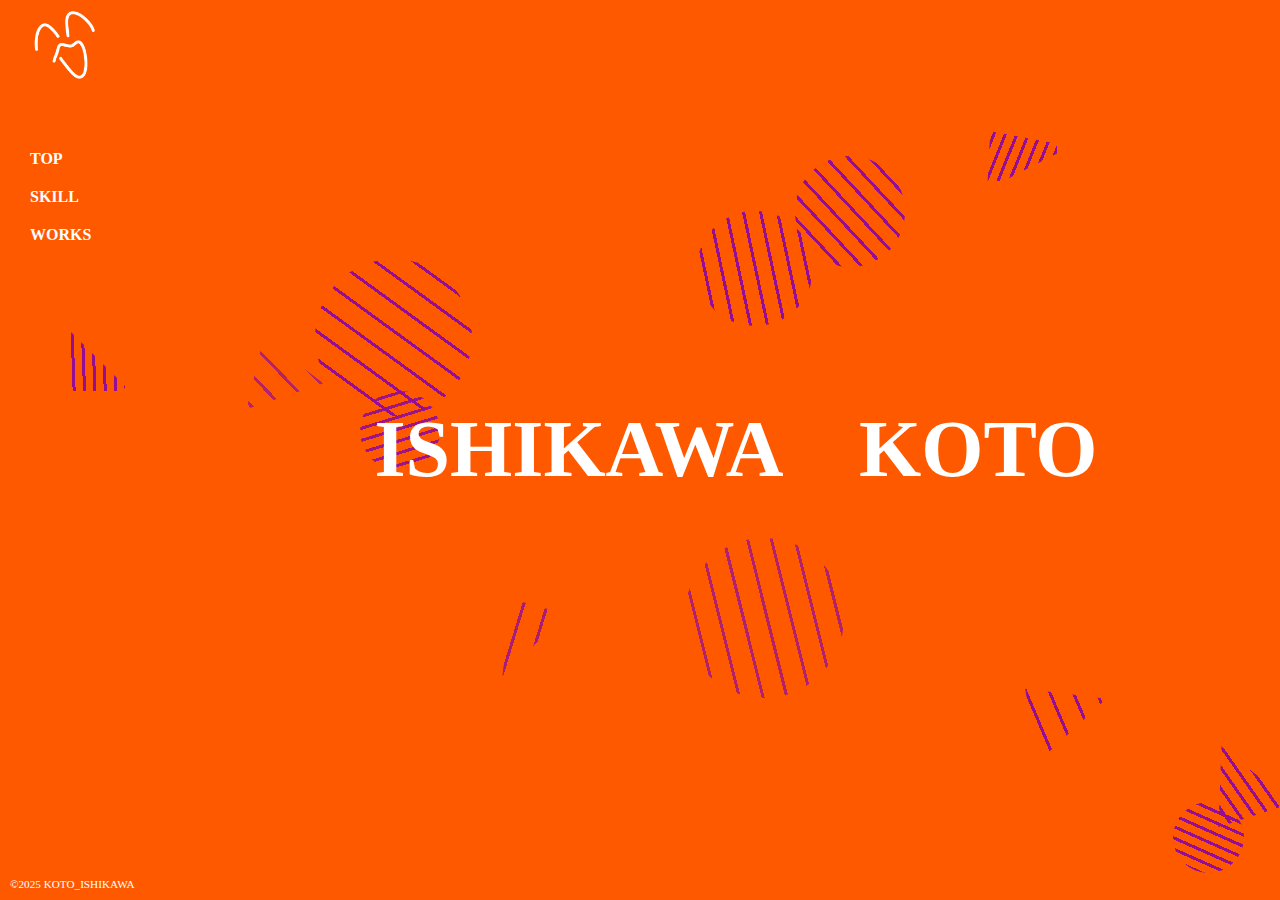
<file: index.html>
<!DOCTYPE html>
<html lang="ja">

<head>
    <meta charset="UTF-8">
    <meta name="viewport" content="width=device-width, initial-scale=1.0">
    <title>TopPage</title>
    <link rel="stylesheet" href="./index.css    ">
    <link rel="stylesheet" href="./common.css">
</head>

<body>
    <div class="menu" onclick="toggleMenu()">
        <div class="line"></div>
        <div class="line"></div>
        <div class="line"></div>
    </div>

    <header class="header-is-active">
        <a href="./index.html" class="logo-link"><img class="logo" src="./imgs/logo.png" alt=""></a>

        <nav>
            <a href="./index.html">TOP</a>
            <a href="./skill.html">SKILL</a>
            <a href="./works.html">WORKS</a>
        </nav>

        <footer>
            ©2025 KOTO_ISHIKAWA
        </footer>
    </header>

    <main>
        <div class="name">
            <h1>ISHIKAWA　<br class="folder">KOTO</h1>
        </div>

        <div class="intro">
            <p class="li">BIRTHDAY:　 ４ / １
            </p>
            <p class="li">HOBBY:　カフェ巡り</p>
            <p class="li">SCHOOL:　愛知総合工科高校　理工科</p>
        </div>
    </main>

    <script src="./index.js"></script>
</body>

</html>
</file>
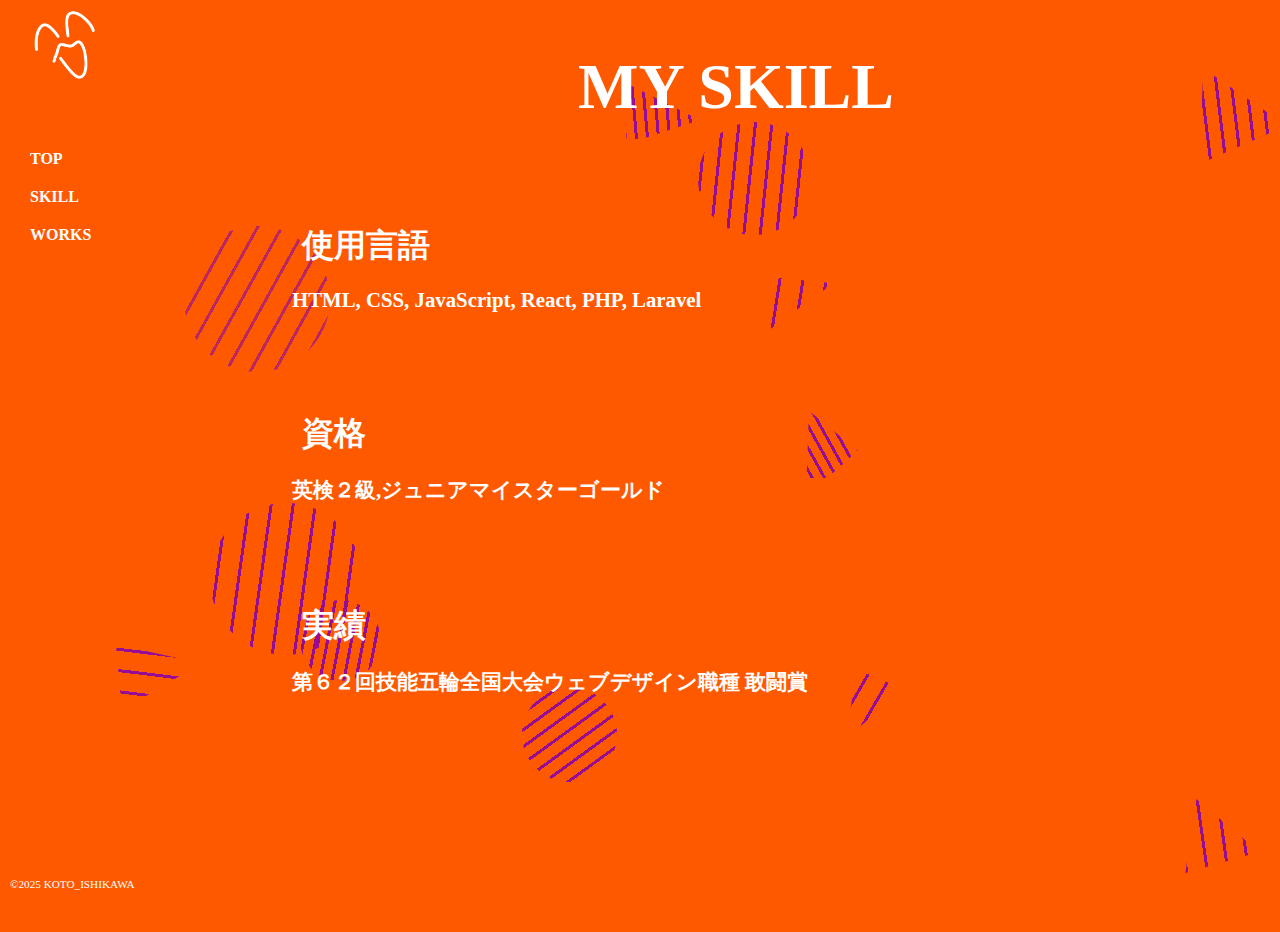
<file: skill.html>
<!DOCTYPE html>
<html lang="ja">

<head>
    <meta charset="UTF-8">
    <meta name="viewport" content="width=device-width, initial-scale=1.0">
    <title>SkillPage</title>
    <link rel="stylesheet" href="./skill.css">
    <link rel="stylesheet" href="./common.css">
</head>

<body>
    <div class="menu" onclick="toggleMenu()">
        <div class="line"></div>
        <div class="line"></div>
        <div class="line"></div>
    </div>
    
    <header class="header-is-active">
        <a href="./index.html" class="logo-link"><img class="logo" src="./imgs/logo.png" alt=""></a>

        <nav>
            <a href="./index.html">TOP</a>
            <a href="./skill.html">SKILL</a>
            <a href="./works.html">WORKS</a>
        </nav>

        <footer>
            ©2025 KOTO_ISHIKAWA
        </footer>
    </header>

    <main>
        <p class="title">MY SKILL</p>

        <div class="part">
            <p class="s-title">使用言語</p>
            <p class="description">HTML, CSS, JavaScript, React, PHP, Laravel</p>
        </div>

        <div class="part">
            <p class="s-title">資格</p>
            <p class="description">英検２級,ジュニアマイスターゴールド</p>
        </div>

        <div class="part">
            <p class="s-title">実績</p>
            <p class="description">第６２回技能五輪全国大会ウェブデザイン職種 敢闘賞</p>
        </div>
    </main>

    <script src="./index.js"></script>
</body>

</html>
</file>
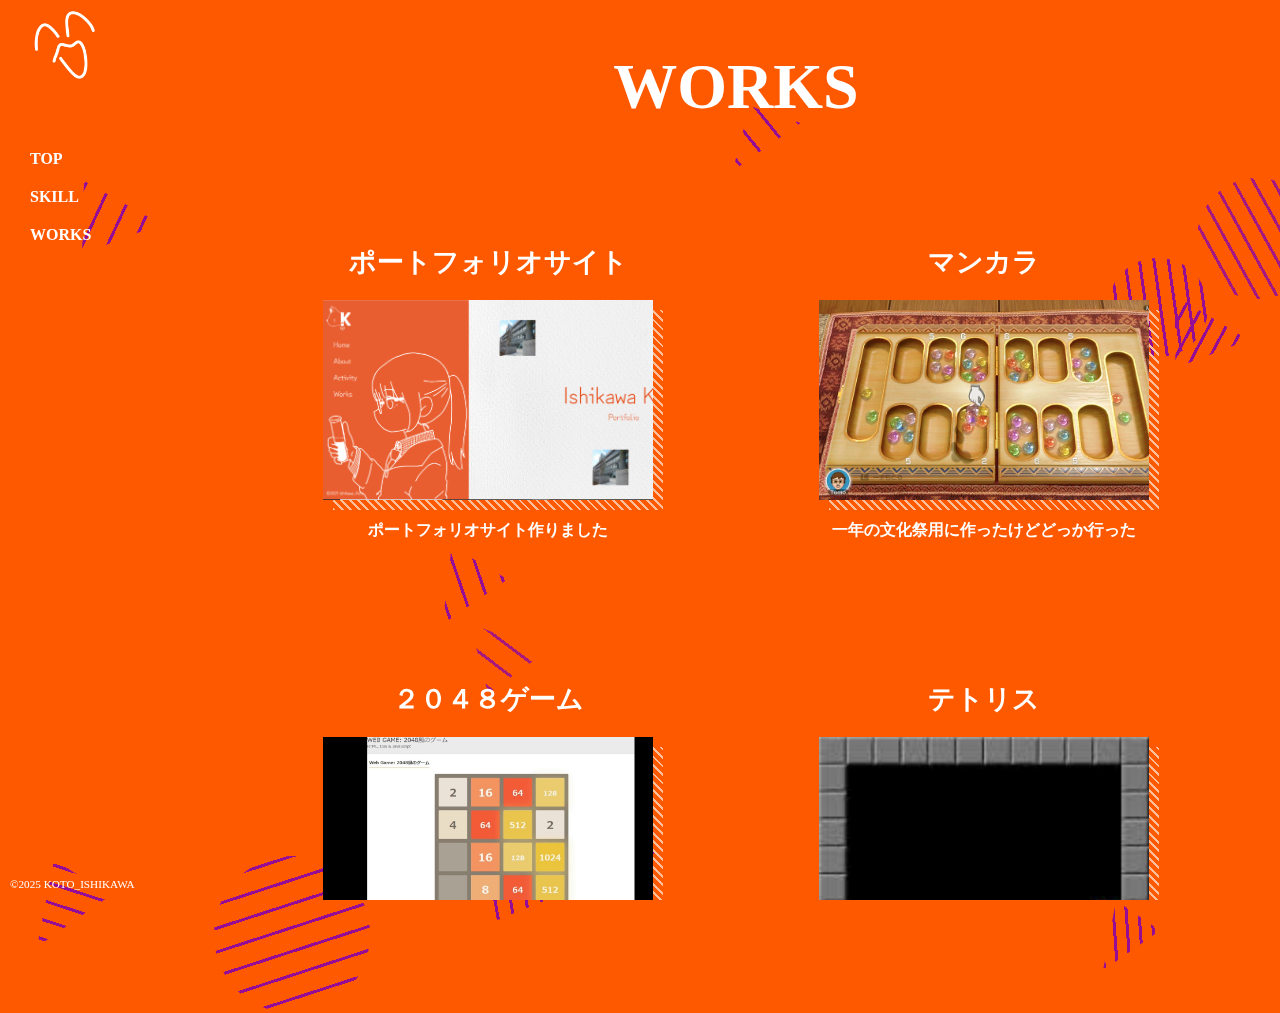
<file: works.html>
<!DOCTYPE html>
<html lang="ja">

<head>
    <meta charset="UTF-8">
    <meta name="viewport" content="width=device-width, initial-scale=1.0">
    <title>WorksPage</title>
    <link rel="stylesheet" href="./works.css    ">
    <link rel="stylesheet" href="./common.css">
</head>

<body>
    <div class="menu" onclick="toggleMenu()">
        <div class="line"></div>
        <div class="line"></div>
        <div class="line"></div>
    </div>

    <header class="header-is-active">
        <a href="./index.html" class="logo-link"><img class="logo" src="./imgs/logo.png" alt=""></a>

        <nav>
            <a href="./index.html">TOP</a>
            <a href="./skill.html">SKILL</a>
            <a href="./works.html">WORKS</a>
        </nav>

        <footer>
            ©2025 KOTO_ISHIKAWA
        </footer>
    </header>

    <main>
        <p class="title">WORKS</p>

        <div class="works">
            <a href="./dammy.html">
                <div class="card">
                    <p class="card-title">ポートフォリオサイト</p>
                    <div class="card-img portfolio"></div>
                    <p class="card-text">ポートフォリオサイト作りました</p>
                </div>
            </a>
            <a href="./dammy.html">
                <div class="card">
                    <p class="card-title">マンカラ</p>
                    <div class="card-img mankara"></div>
                    <p class="card-text">一年の文化祭用に作ったけどどっか行った</p>
                </div>
            </a>
            <a href="./dammy.html">
                <div class="card">
                    <p class="card-title">２０４８ゲーム</p>
                    <div class="card-img 2048game"></div>
                    <p class="card-text">昔作ったけど捨てた</p>
                </div>
            </a>
            <a href="./dammy.html">
                <div class="card">
                    <p class="card-title">テトリス</p>
                    <div class="card-img tetorisu"></div>
                    <p class="card-text">ほんとは作ってないけどね</p>
                </div>
            </a>
        </div>
    </main>

    <script src="./index.js"></script>
</body>

</html>
</file>
<file: index.css>
.name {
    height: 100vh;
    width: 100%;
    display: flex;
    justify-content: center;
    align-items: center;
    font-size: 2.5rem;
}

.intro{
    margin: 130px 150px;
    border: .5px solid white;
    padding: 50px 130px;
}
.intro .li {
    margin: 20px 0;
    font-weight: bold;
}
</file>
<file: common.css>
* {
    padding: 0;
    margin: 0;
    box-sizing: border-box;
    color: white;
}

a{
    text-decoration: none;
}

body {
    font-size: 25px;
    display: flex;
    height: 100vh;
    background-color: #ff5900;
    overflow: hidden;
    font-weight: bold;
}

header {
    display: flex;
    flex-direction: column;
    height: 100vh;
    width: 15vw;
    padding: 10px 0 0 30px;
    transition: .3s;
    position: relative;
}
.logo-link{
    width: 70px;
}
.logo{
    display: block;
    width: 70px;
}
header nav {
    margin: 50px 0;
}

header nav a {
    margin: 20px 0;
    font-weight: bold;
    display: flex;
    flex-direction: column;
    font-size: 1rem;
}

footer {
    position: absolute;
    bottom: 10px;
    left: 10px;
    font-size: .7rem;
    font-weight: lighter;
}

main {
    height: 100vh;
    width: 85vw;
    overflow-y: auto;
}
body{
    position: relative;
}
.menu{
    position: absolute;
    top: 10px;
    left: 85%;
    width: 50px;
    height: 35px;
    z-index: 2;
    display: none;
    position: relative;
}
.line{
    transition: .3s;
    height: 3px;
    width: 100%;
    background-color: white;
    position: absolute;
    left: 0;
    border-radius: 3px;
}
.line:nth-of-type(1){
    top: 0;
}
.line:nth-of-type(2){
    top: 50%;
}
.line:nth-of-type(3){
    top: 100%;
}
.folder{
    display: none;
}

@media screen and (max-width:480px) {
    body{
        flex-direction: column;
        /* background-color: rgba(0, 255, 255, 0.408); */
        height: 100vh;
        width: 100vw;
        overflow: hidden;
    }
    main{
        /* background-color: red; */
        height: 100vh;
        width: 100vw;
        position: absolute;
        top: 0;
        left: 0;
        overflow: auto;
    }
    header{
        height: 100%;
        width: 100%;
        background-color: #ff5900;
        position: absolute;
        top: 0;
        left: 0;
        z-index: 1;
    }
    .header-is-active{
        translate: -100% 0;
    }
    .menu-is-active .line:nth-of-type(1){
        top: 50%;
        rotate: 45deg;
    }
    .menu-is-active .line:nth-of-type(3){
        top: 50%;
        rotate: -45deg;
    }
    .menu-is-active .line:nth-of-type(2){
        opacity: 0;
    }
    .menu{
        display: block;
    }
    .folder{
        display: block;
    }
    .name{
        text-align: center;
    }
    .intro{
        font-size: 1rem;
        margin: 80px 40px;
        padding: 30px 50px;
    }
    .li{
        display: flex;
    }
    .part{
        margin: 100px 0;
    }
}
</file>
<file: skill.css>
.title{
    font-size: 4rem;
    text-align: center;
    margin: 50px 0;
}

.part{
    margin: 100px 60px;
}

.s-title{
    font-size: 2rem;
    margin: 20px 50px;
}

.description{
    margin-left: 40px;
    font-size: 1.3rem;
}
</file>
<file: works.css>
.title {
    font-size: 4rem;
    text-align: center;
    margin: 50px 0;
}
.works{
    width: 100%;
    display: flex;
    justify-content: space-evenly;
    flex-wrap: wrap;
}
.card {
    width: 400px;
    display: flex;
    flex-direction: column;
    align-items: center;
    justify-content: space-around;
    margin: 50px 0;
}
.card-title{
    font-size: 1.7rem;
    margin: 20px;
}

.card-img {
    height: 200px;
    width: 330px;
    background-size: cover;
    position: relative;
}
.card-img::after{
    content: "";
    width: 330px;
    height: 200px;
    background-image: repeating-linear-gradient(45deg,#ffbe9a,#ffbe9a 2px,transparent 2px,transparent 6px);
    position: absolute;
    top: 10px;
    left: 10px;
    z-index: -1;
}

.card-text{
    font-size: 1rem;
    margin: 20px;
}
</file>
